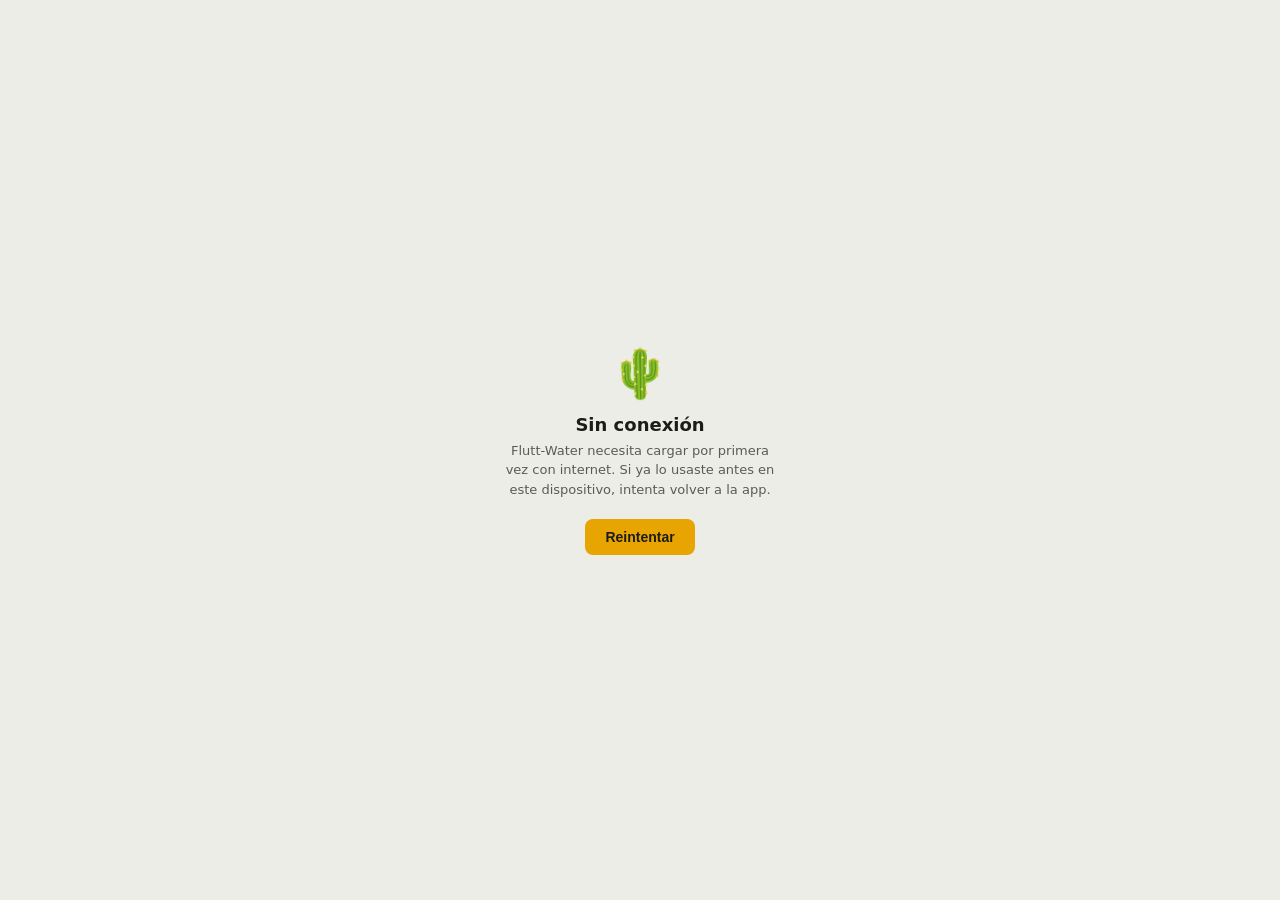
<file: offline.html>
<!DOCTYPE html>
<html lang="es">
<head>
<meta charset="UTF-8"/>
<meta name="viewport" content="width=device-width,initial-scale=1"/>
<title>Sin conexión — Flutt-Water</title>
<style>
  *{box-sizing:border-box;margin:0;padding:0}
  html,body{height:100%;background:#ECEDE7;color:#1B1D19;font-family:system-ui,-apple-system,BlinkMacSystemFont,'Segoe UI',sans-serif}
  .wrap{min-height:100vh;display:flex;flex-direction:column;align-items:center;justify-content:center;padding:24px;text-align:center}
  .icon{font-size:48px;margin-bottom:12px}
  h1{font-size:18px;font-weight:800;margin-bottom:6px}
  p{font-size:13px;color:#585D53;max-width:280px;line-height:1.5}
  button{margin-top:20px;background:#E8A400;color:#1B1D19;border:none;border-radius:8px;padding:10px 20px;font-size:14px;font-weight:700;cursor:pointer}
</style>
</head>
<body>
  <div class="wrap">
    <div class="icon">🌵</div>
    <h1>Sin conexión</h1>
    <p>Flutt-Water necesita cargar por primera vez con internet. Si ya lo usaste antes en este dispositivo, intenta volver a la app.</p>
    <button onclick="location.href='./index.html'">Reintentar</button>
  </div>
</body>
</html>
</file>
